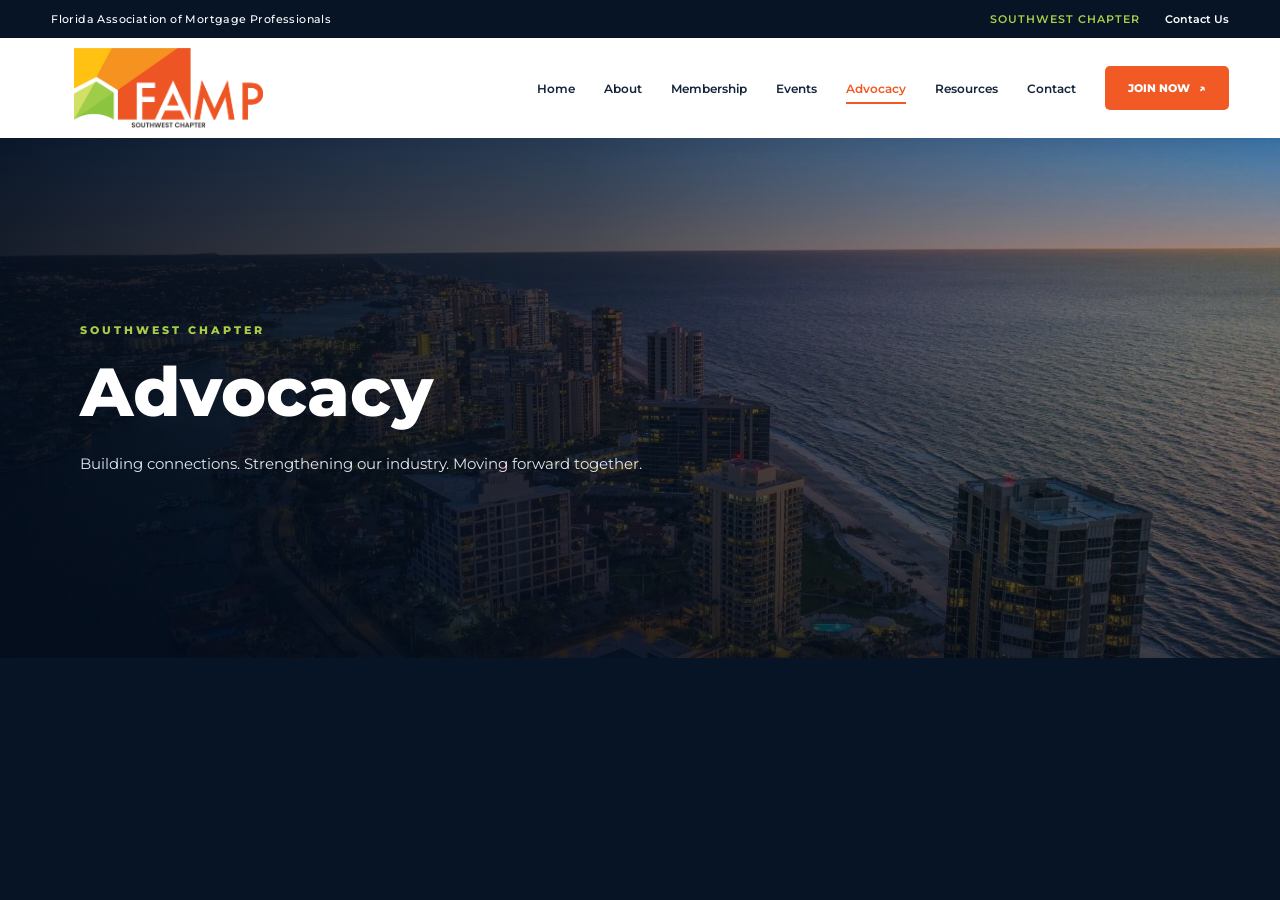
<file: advocacy/advocacy.html>
<!DOCTYPE html>
<html lang="en">

<head>
    <meta charset="UTF-8">
    <meta name="viewport" content="width=device-width, initial-scale=1.0">

    <title>Events | Southwest Chapter</title>

    <!-- Events Page CSS -->
    <link rel="stylesheet" href="../assets/css/events.css">
    <link rel="stylesheet" href="../style.css">
    <link rel="stylesheet" href="../assets/css/about.css">

    <!-- GOOGLE FONTS -->
    <link rel="preconnect" href="https://fonts.googleapis.com">
    <link rel="preconnect" href="https://fonts.gstatic.com" crossorigin>

    <link href="https://fonts.googleapis.com/css2?family=Montserrat:wght@400;500;600;700;800&display=swap" rel="stylesheet">


</head>

<body>

    
    <!-- ==========================================
         TOP INFORMATION BAR
    =========================================== -->

    <div class="top-bar">

        <div class="top-container">

            <p>
                Florida Association of Mortgage Professionals
            </p>

            <div class="top-right">

                <span>SOUTHWEST CHAPTER</span>

                <a href="contact/index.html">
                    Contact Us
                </a>

            </div>

        </div>

    </div>

      <!-- ==========================================
         MAIN WEBSITE HEADER
    =========================================== -->

    <header class="main-header">

        <div class="nav-container">


            <!-- CHAPTER LOGO -->

            <a href="index.html" class="logo">

                <img
                    src="../assets/images/logo.png"
                    alt="Southwest Chapter Logo">

            </a>



            <!-- MOBILE NAVIGATION BUTTON -->

            <button
                class="menu-toggle"
                id="menuToggle"
                type="button"
                aria-label="Toggle navigation"
                aria-expanded="false"
                aria-controls="navigation">

                <span></span>
                <span></span>
                <span></span>

            </button>



            <!-- MAIN NAVIGATION -->

            <nav class="navigation" id="navigation">

                <a href="../index.html">Home</a>

                <a href="../about/about.html">About</a>

                <a href="../membership/membership.html" >Membership</a>

                <a href="../events/events.html">Events</a>

                <a href="../advocacy/advocacy.html" class="active">Advocacy</a>

                <a href="../resources/resources.html">Resources </a>

                <a href="../contact/contact.html"> Contact</a>

                <a
                    href="https://members.ourfamp.org/applicationtojoin"
                    class="nav-button">

                    JOIN NOW <span>↗</span>

                </a>

            </nav>


        </div>

    </header>


    <!-- ABOUT HERO -->
    <main>

        <section class="about-hero">

            <div class="about-hero-overlay"></div>

            <div class="about-hero-content">

                <span class="about-eyebrow">
                    SOUTHWEST CHAPTER
                </span>

                <h1>Advocacy</h1>

                <p>
                    Building connections. Strengthening our industry.
                    Moving forward together.
                </p>

            </div>

        </section>
</file>
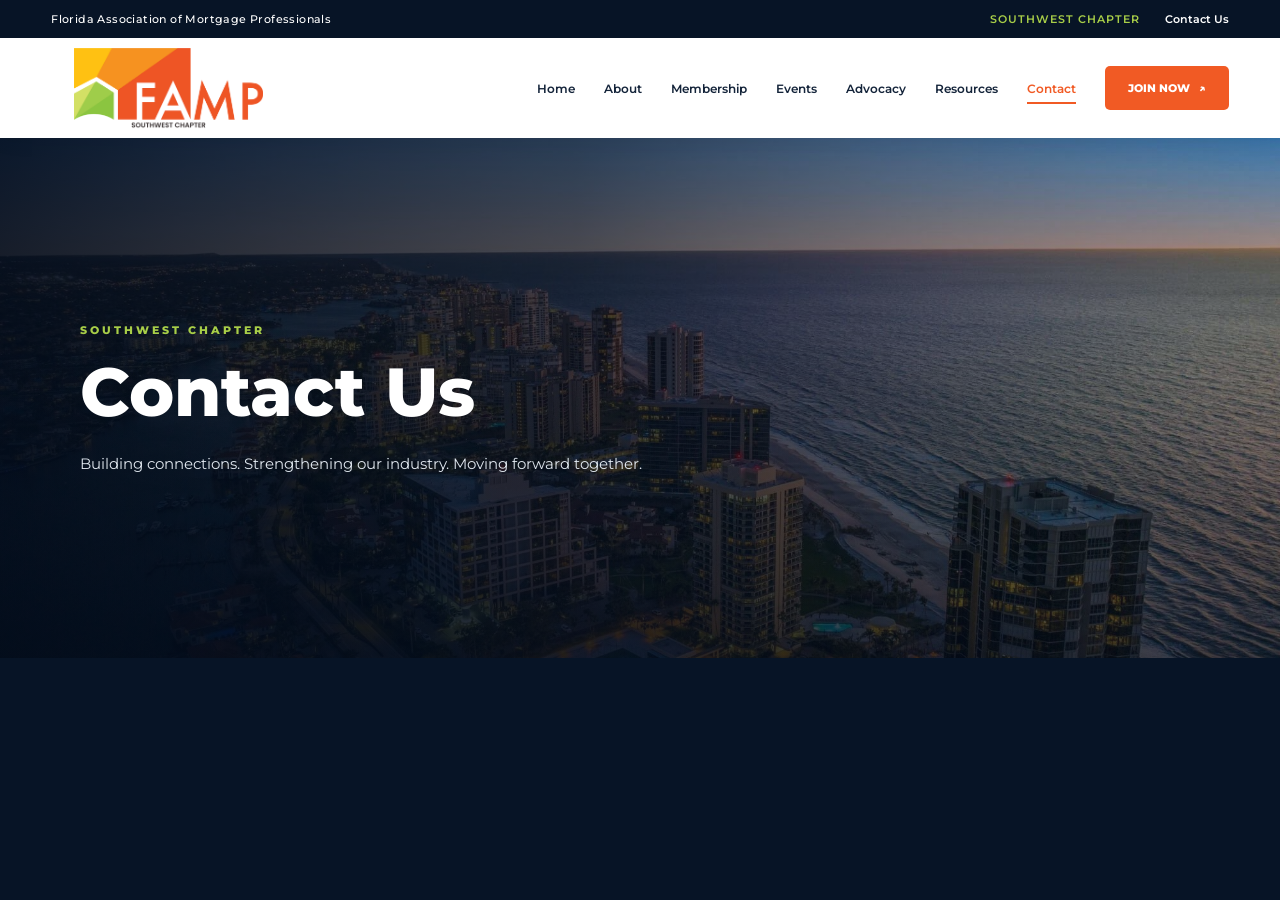
<file: contact/contact.html>
<!DOCTYPE html>
<html lang="en">

<head>
    <meta charset="UTF-8">
    <meta name="viewport" content="width=device-width, initial-scale=1.0">

    <title>Events | Southwest Chapter</title>

    <!-- Events Page CSS -->
    <link rel="stylesheet" href="../assets/css/events.css">
    <link rel="stylesheet" href="../style.css">
    <link rel="stylesheet" href="../assets/css/about.css">

    <!-- GOOGLE FONTS -->
    <link rel="preconnect" href="https://fonts.googleapis.com">
    <link rel="preconnect" href="https://fonts.gstatic.com" crossorigin>

    <link href="https://fonts.googleapis.com/css2?family=Montserrat:wght@400;500;600;700;800&display=swap" rel="stylesheet">


</head>

<body>

    
    <!-- ==========================================
         TOP INFORMATION BAR
    =========================================== -->

    <div class="top-bar">

        <div class="top-container">

            <p>
                Florida Association of Mortgage Professionals
            </p>

            <div class="top-right">

                <span>SOUTHWEST CHAPTER</span>

                <a href="contact/index.html">
                    Contact Us
                </a>

            </div>

        </div>

    </div>

      <!-- ==========================================
         MAIN WEBSITE HEADER
    =========================================== -->

    <header class="main-header">

        <div class="nav-container">


            <!-- CHAPTER LOGO -->

            <a href="index.html" class="logo">

                <img
                    src="../assets/images/logo.png"
                    alt="Southwest Chapter Logo">

            </a>



            <!-- MOBILE NAVIGATION BUTTON -->

            <button
                class="menu-toggle"
                id="menuToggle"
                type="button"
                aria-label="Toggle navigation"
                aria-expanded="false"
                aria-controls="navigation">

                <span></span>
                <span></span>
                <span></span>

            </button>



            <!-- MAIN NAVIGATION -->

            <nav class="navigation" id="navigation">

                <a href="../index.html">Home</a>

                <a href="../about/about.html">About</a>

                <a href="../membership/membership.html" >Membership</a>

                <a href="../events/events.html">Events</a>

                <a href="../advocacy/advocacy.html" >Advocacy</a>

                <a href="../resources/resources.html" >Resources </a>

                <a href="../contact/contact.html" class="active"> Contact</a>

                <a
                    href="https://members.ourfamp.org/applicationtojoin"
                    class="nav-button">

                    JOIN NOW <span>↗</span>

                </a>

            </nav>


        </div>

    </header>


    <!-- ABOUT HERO -->
    <main>

        <section class="about-hero">

            <div class="about-hero-overlay"></div>

            <div class="about-hero-content">

                <span class="about-eyebrow">
                    SOUTHWEST CHAPTER
                </span>

                <h1>Contact Us</h1>

                <p>
                    Building connections. Strengthening our industry.
                    Moving forward together.
                </p>

            </div>

        </section>
</file>
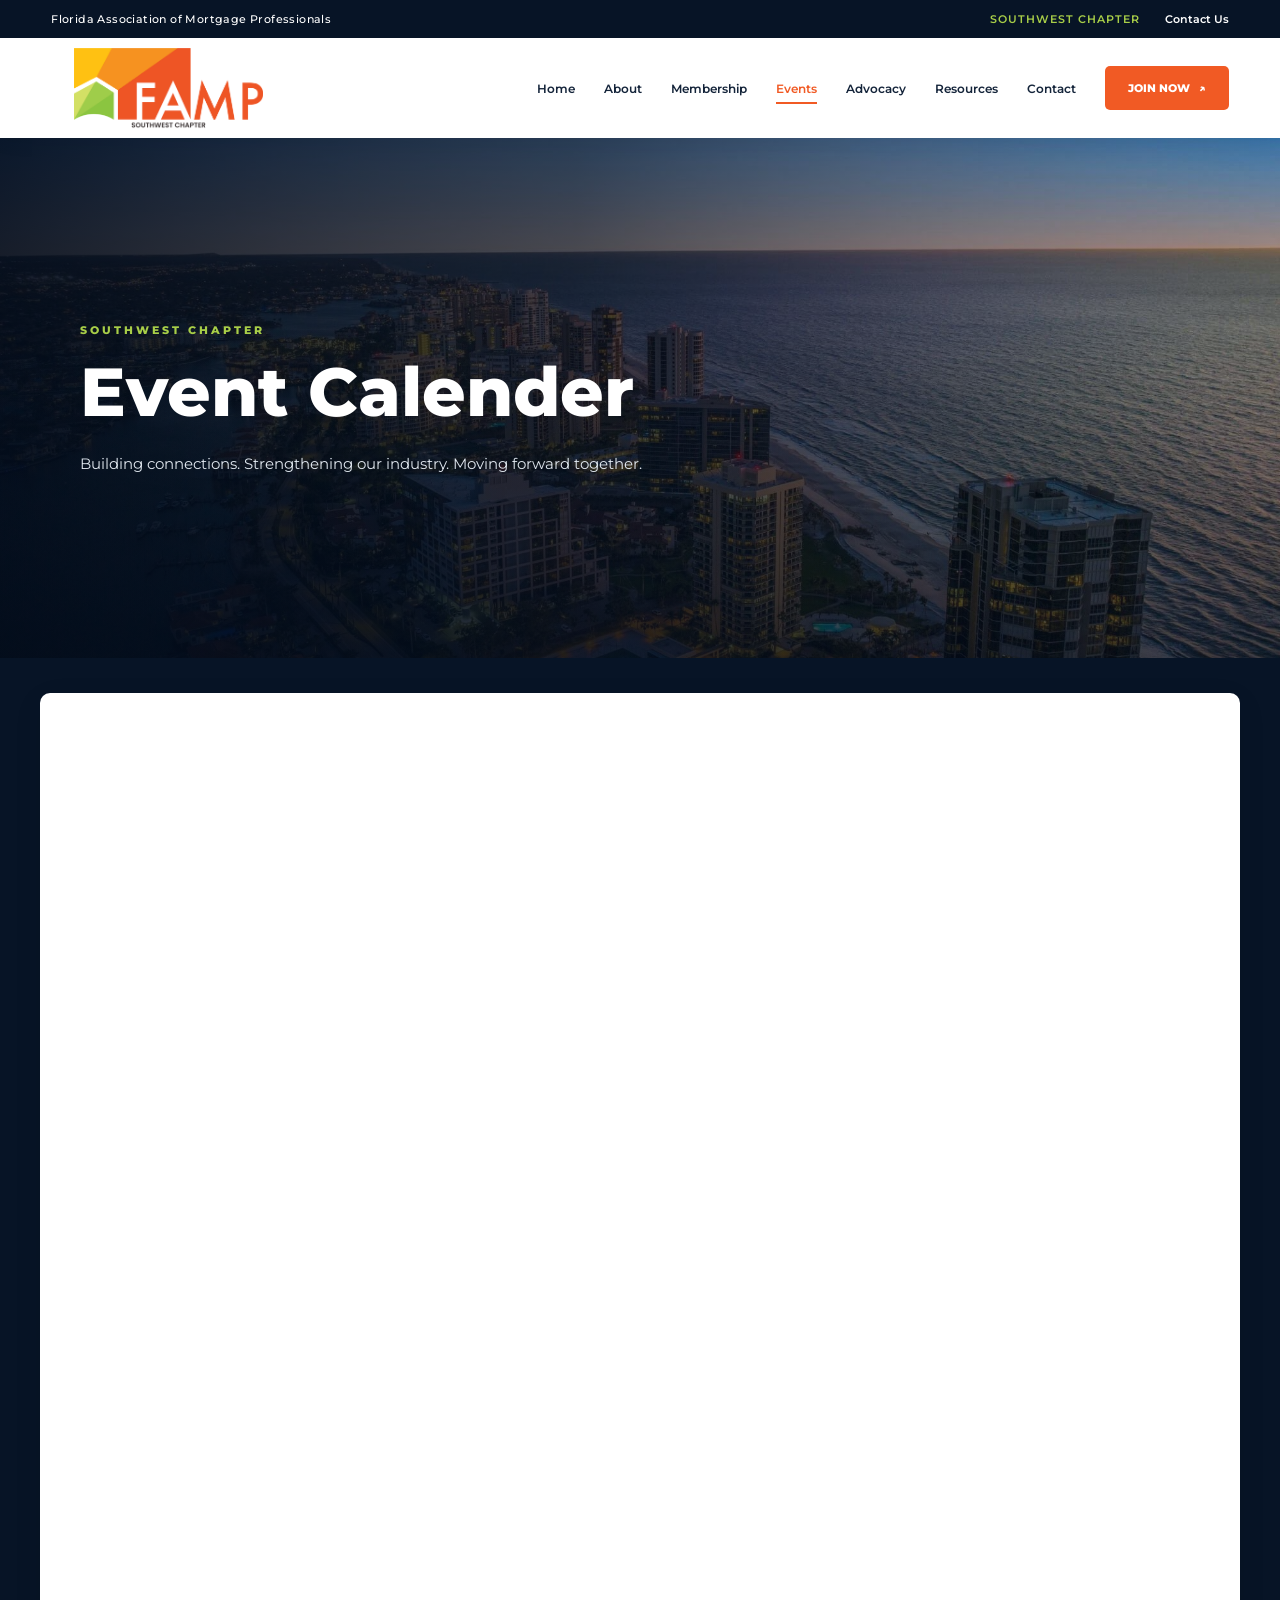
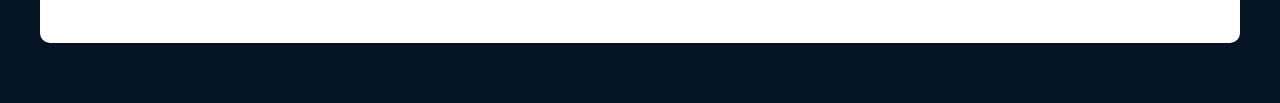
<file: events/events.html>
<!DOCTYPE html>
<html lang="en">

<head>
    <meta charset="UTF-8">
    <meta name="viewport" content="width=device-width, initial-scale=1.0">

    <title>Events | Southwest Chapter</title>

    <!-- Events Page CSS -->
    <link rel="stylesheet" href="../assets/css/events.css">
    <link rel="stylesheet" href="../style.css">
    <link rel="stylesheet" href="../assets/css/about.css">

    <!-- GOOGLE FONTS -->
    <link rel="preconnect" href="https://fonts.googleapis.com">
    <link rel="preconnect" href="https://fonts.gstatic.com" crossorigin>

    <link href="https://fonts.googleapis.com/css2?family=Montserrat:wght@400;500;600;700;800&display=swap" rel="stylesheet">


</head>

<body>

    
    <!-- ==========================================
         TOP INFORMATION BAR
    =========================================== -->

    <div class="top-bar">

        <div class="top-container">

            <p>
                Florida Association of Mortgage Professionals
            </p>

            <div class="top-right">

                <span>SOUTHWEST CHAPTER</span>

                <a href="contact/index.html">
                    Contact Us
                </a>

            </div>

        </div>

    </div>

      <!-- ==========================================
         MAIN WEBSITE HEADER
    =========================================== -->

    <header class="main-header">

        <div class="nav-container">


            <!-- CHAPTER LOGO -->

            <a href="index.html" class="logo">

                <img
                    src="../assets/images/logo.png"
                    alt="Southwest Chapter Logo">

            </a>



            <!-- MOBILE NAVIGATION BUTTON -->

            <button
                class="menu-toggle"
                id="menuToggle"
                type="button"
                aria-label="Toggle navigation"
                aria-expanded="false"
                aria-controls="navigation">

                <span></span>
                <span></span>
                <span></span>

            </button>



            <!-- MAIN NAVIGATION -->

            <nav class="navigation" id="navigation">

                <a href="../index.html">Home</a>

                <a href="../about/about.html">About</a>

                <a href="../membership/membership.html">Membership</a>

                <a href="../events/events.html" class="active">Events</a>

                <a href="../advocacy/advocacy.html">Advocacy</a>

                <a href="../resources/resources.html">Resources </a>

                <a href="../contact/contact.html"> Contact</a>

                <a
                    href="https://members.ourfamp.org/applicationtojoin"
                    class="nav-button">

                    JOIN NOW <span>↗</span>

                </a>

            </nav>


        </div>

    </header>


    <!-- ABOUT HERO -->
    <main>

        <section class="about-hero">

            <div class="about-hero-overlay"></div>

            <div class="about-hero-content">

                <span class="about-eyebrow">
                    SOUTHWEST CHAPTER
                </span>

                <h1>Event Calender</h1>

                <p>
                    Building connections. Strengthening our industry.
                    Moving forward together.
                </p>

            </div>

        </section>


        <!-- LIVE GROWTHZONE EVENT CALENDAR -->
        <section class="events-container">

            <iframe
                class="events-frame"
                src="https://members.ourfamp.org/events"
                title="Official FAMP Live Event Calendar"
                loading="lazy"
                scrolling="no"
                referrerpolicy="strict-origin-when-cross-origin">
            </iframe>

        </section>

    </main>

</body>

</html>
</file>
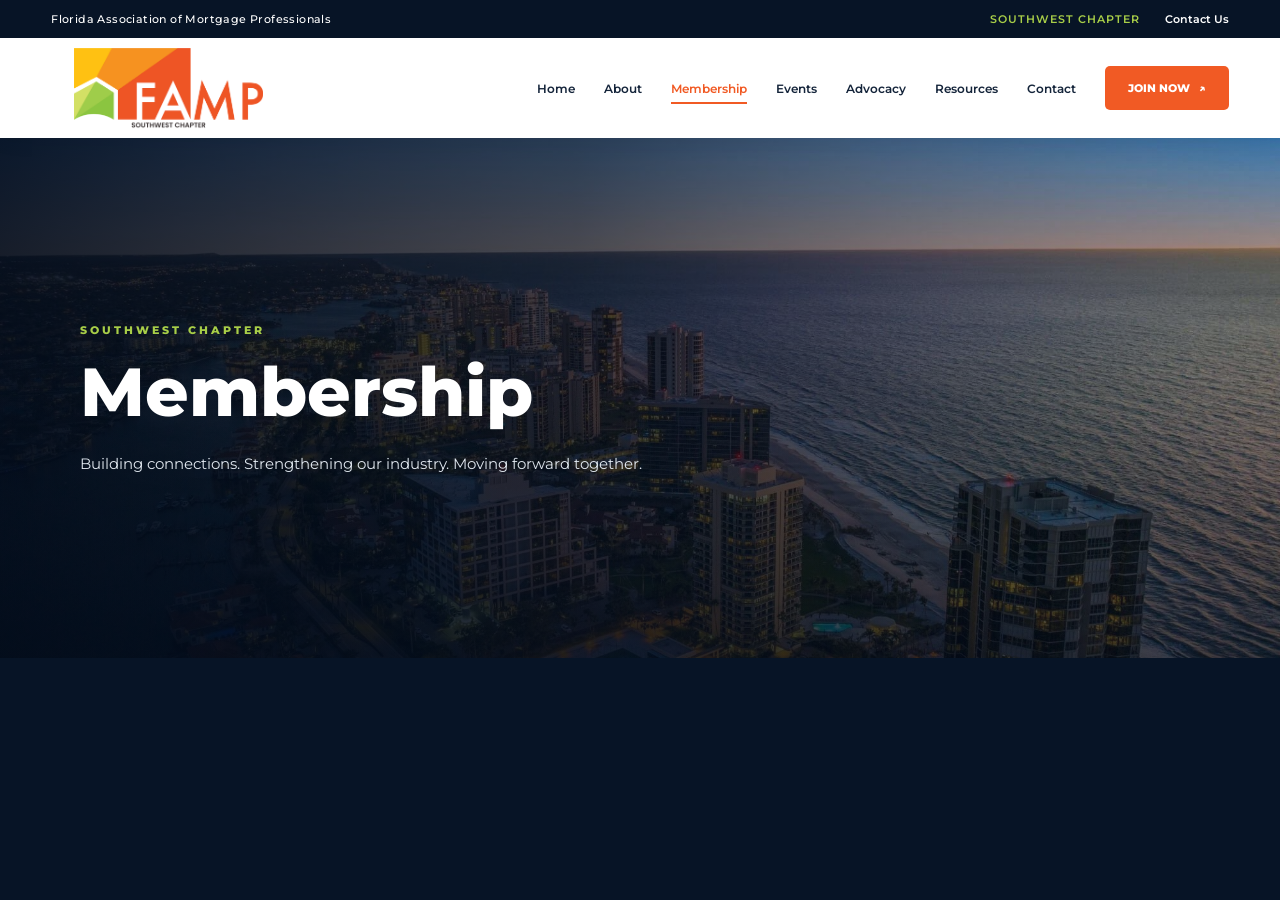
<file: membership/membership.html>
<!DOCTYPE html>
<html lang="en">

<head>
    <meta charset="UTF-8">
    <meta name="viewport" content="width=device-width, initial-scale=1.0">

    <title>Events | Southwest Chapter</title>

    <!-- Events Page CSS -->
    <link rel="stylesheet" href="../assets/css/events.css">
    <link rel="stylesheet" href="../style.css">
    <link rel="stylesheet" href="../assets/css/about.css">

    <!-- GOOGLE FONTS -->
    <link rel="preconnect" href="https://fonts.googleapis.com">
    <link rel="preconnect" href="https://fonts.gstatic.com" crossorigin>

    <link href="https://fonts.googleapis.com/css2?family=Montserrat:wght@400;500;600;700;800&display=swap" rel="stylesheet">


</head>

<body>

    
    <!-- ==========================================
         TOP INFORMATION BAR
    =========================================== -->

    <div class="top-bar">

        <div class="top-container">

            <p>
                Florida Association of Mortgage Professionals
            </p>

            <div class="top-right">

                <span>SOUTHWEST CHAPTER</span>

                <a href="contact/index.html">
                    Contact Us
                </a>

            </div>

        </div>

    </div>

      <!-- ==========================================
         MAIN WEBSITE HEADER
    =========================================== -->

    <header class="main-header">

        <div class="nav-container">


            <!-- CHAPTER LOGO -->

            <a href="index.html" class="logo">

                <img
                    src="../assets/images/logo.png"
                    alt="Southwest Chapter Logo">

            </a>



            <!-- MOBILE NAVIGATION BUTTON -->

            <button
                class="menu-toggle"
                id="menuToggle"
                type="button"
                aria-label="Toggle navigation"
                aria-expanded="false"
                aria-controls="navigation">

                <span></span>
                <span></span>
                <span></span>

            </button>



            <!-- MAIN NAVIGATION -->

            <nav class="navigation" id="navigation">

                <a href="../index.html">Home</a>

                <a href="../about/about.html">About</a>

                <a href="../membership/membership.html" class="active">Membership</a>

                <a href="../events/events.html">Events</a>

                <a href="../advocacy/advocacy.html">Advocacy</a>

                <a href="../resources/resources.html">Resources </a>

                <a href="../contact/contact.html"> Contact</a>

                <a
                    href="https://members.ourfamp.org/applicationtojoin"
                    class="nav-button">

                    JOIN NOW <span>↗</span>

                </a>

            </nav>


        </div>

    </header>


    <!-- ABOUT HERO -->
    <main>

        <section class="about-hero">

            <div class="about-hero-overlay"></div>

            <div class="about-hero-content">

                <span class="about-eyebrow">
                    SOUTHWEST CHAPTER
                </span>

                <h1>Membership</h1>

                <p>
                    Building connections. Strengthening our industry.
                    Moving forward together.
                </p>

            </div>

        </section>
</file>
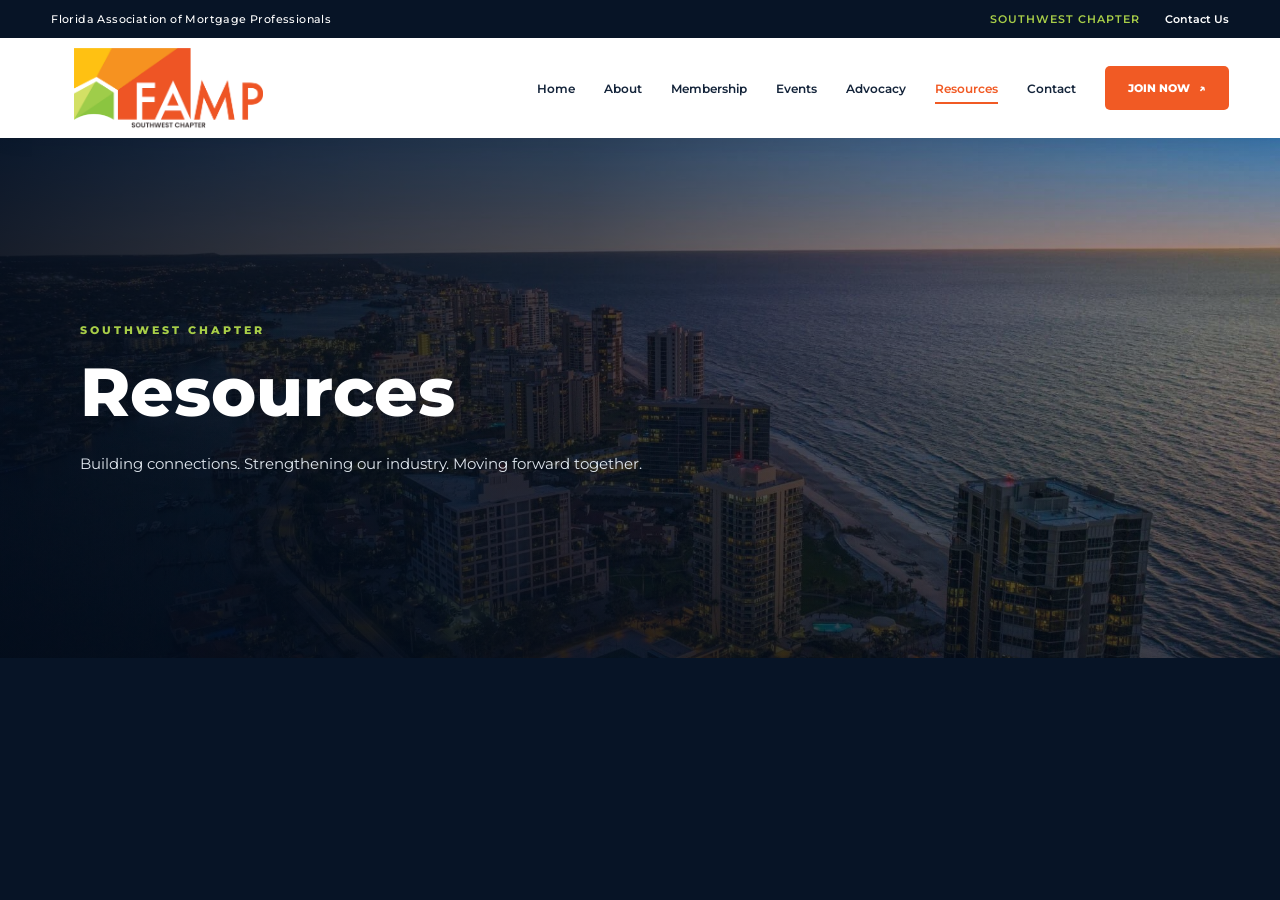
<file: resources/resources.html>
<!DOCTYPE html>
<html lang="en">

<head>
    <meta charset="UTF-8">
    <meta name="viewport" content="width=device-width, initial-scale=1.0">

    <title>Events | Southwest Chapter</title>

    <!-- Events Page CSS -->
    <link rel="stylesheet" href="../assets/css/events.css">
    <link rel="stylesheet" href="../style.css">
    <link rel="stylesheet" href="../assets/css/about.css">

    <!-- GOOGLE FONTS -->
    <link rel="preconnect" href="https://fonts.googleapis.com">
    <link rel="preconnect" href="https://fonts.gstatic.com" crossorigin>

    <link href="https://fonts.googleapis.com/css2?family=Montserrat:wght@400;500;600;700;800&display=swap" rel="stylesheet">


</head>

<body>

    
    <!-- ==========================================
         TOP INFORMATION BAR
    =========================================== -->

    <div class="top-bar">

        <div class="top-container">

            <p>
                Florida Association of Mortgage Professionals
            </p>

            <div class="top-right">

                <span>SOUTHWEST CHAPTER</span>

                <a href="contact/index.html">
                    Contact Us
                </a>

            </div>

        </div>

    </div>

      <!-- ==========================================
         MAIN WEBSITE HEADER
    =========================================== -->

    <header class="main-header">

        <div class="nav-container">


            <!-- CHAPTER LOGO -->

            <a href="index.html" class="logo">

                <img
                    src="../assets/images/logo.png"
                    alt="Southwest Chapter Logo">

            </a>



            <!-- MOBILE NAVIGATION BUTTON -->

            <button
                class="menu-toggle"
                id="menuToggle"
                type="button"
                aria-label="Toggle navigation"
                aria-expanded="false"
                aria-controls="navigation">

                <span></span>
                <span></span>
                <span></span>

            </button>



            <!-- MAIN NAVIGATION -->

            <nav class="navigation" id="navigation">

                <a href="../index.html">Home</a>

                <a href="../about/about.html">About</a>

                <a href="../membership/membership.html" >Membership</a>

                <a href="../events/events.html">Events</a>

                <a href="../advocacy/advocacy.html" >Advocacy</a>

                <a href="../resources/resources.html" class="active">Resources </a>

                <a href="../contact/contact.html"> Contact</a>

                <a
                    href="https://members.ourfamp.org/applicationtojoin"
                    class="nav-button">

                    JOIN NOW <span>↗</span>

                </a>

            </nav>


        </div>

    </header>


    <!-- ABOUT HERO -->
    <main>

        <section class="about-hero">

            <div class="about-hero-overlay"></div>

            <div class="about-hero-content">

                <span class="about-eyebrow">
                    SOUTHWEST CHAPTER
                </span>

                <h1>Resources</h1>

                <p>
                    Building connections. Strengthening our industry.
                    Moving forward together.
                </p>

            </div>

        </section>
</file>
<file: assets/css/events.css>
/* ==========================================
   SOUTHWEST CHAPTER EVENTS
   PAGE-SPECIFIC STYLES ONLY
========================================== */

.events-page {
    width: 100%;
    min-height: 100vh;
    background: #f7f9fc;
    overflow: hidden;
}

.events-heading {
    padding: 45px 20px 30px;
    text-align: center;
    background: #071426;
    color: #fff;
}

.events-heading .section-label {
    display: block;
    color: #a8ce48;
    font-size: 10px;
    font-weight: 700;
    letter-spacing: 2px;
    margin-bottom: 12px;
}

.events-heading h1 {
    font-size: 36px;
    margin-bottom: 10px;
}

.events-heading p {
    color: #c4cfda;
    font-size: 13px;
}

.events-container {
    width: min(1200px, 96%);
    height: 950px;
    margin: 35px auto 60px;
    overflow: hidden;
    position: relative;
    background: #fff;
    border-radius: 10px;
    box-shadow: 0 8px 30px rgba(0,0,0,.07);
}

.events-frame {
    display: block;
    width: 100%;
    height: 1300px;
    border: 0;
    margin-top: -430px;
}

.events-fallback {
    display: none;
}

/* TABLET */

@media (max-width: 768px) {
    .events-container {
        width: 96%;
        height: 440px;
    }

    .events-frame {
        height: 1200px;
        margin-top: -450px;
    }
}

/* MOBILE */

@media (max-width: 480px) {
    .events-heading {
        padding: 35px 15px 25px;
    }

    .events-heading h1 {
        font-size: 28px;
    }

    .events-container {
        width: 100%;
        height: 720px;
        margin: 20px auto 40px;
        border-radius: 0;
    }

    .events-frame {
        height: 1250px;
        margin-top: -330px;
    }
}


/* ==========================================
   EVENTS PAGE TYPOGRAPHY
   MATCH HOMEPAGE DESIGN
========================================== */

.events-page {
    font-family: 'Montserrat', sans-serif;
}

.events-heading {
    font-family: 'Montserrat', sans-serif;
}

.events-heading .section-label {
    font-family: 'Montserrat', sans-serif;
    font-size: 10px;
    font-weight: 700;
    letter-spacing: 2px;
}

.events-heading h1 {
    font-family: 'Montserrat', sans-serif;
    font-size: 36px;
    font-weight: 800;
    letter-spacing: -1px;
    line-height: 1.2;
}

.events-heading p {
    font-family: 'Montserrat', sans-serif;
    font-size: 13px;
    font-weight: 400;
    line-height: 1.8;
}

/* Keep calendar container clean */

.events-container {
    background: #ffffff;
    border-radius: 10px;
    box-shadow: 0 8px 30px rgba(0, 0, 0, .07);
}
</file>
<file: style.css>
/* ==========================================
   SOUTHWEST CHAPTER
   GLOBAL STYLES
========================================== */

* {
    margin: 0;
    padding: 0;
    box-sizing: border-box;
}

:root {
    --navy: #071426;
    --navy-light: #10243c;
    --orange: #f15a24;
    --green: #a8ce48;
    --white: #ffffff;
    --muted: #c4cfda;
}

html {
    scroll-behavior: smooth;
}

body {
    font-family: 'Montserrat', sans-serif;
    color: #14243a;
    overflow-x: hidden;
    background: var(--navy);
}

a {
    text-decoration: none;
}


/* ==========================================
   TOP INFORMATION BAR
========================================== */

.top-bar {
    height: 38px;
    width: 100%;
    background: var(--navy);
    color: var(--white);
    position: relative;
    z-index: 110;
}

.top-container {
    width: min(1240px, 92%);
    height: 100%;
    margin: auto;

    display: flex;
    align-items: center;
    justify-content: space-between;
}

.top-container p {
    font-size: 11px;
    font-weight: 500;
    letter-spacing: .4px;
}

.top-right {
    display: flex;
    align-items: center;
    gap: 25px;

    font-size: 11px;
    font-weight: 600;
}

.top-right span {
    color: var(--green);
    letter-spacing: 1px;
}

.top-right a {
    color: var(--white);
    transition: color .3s ease;
}

.top-right a:hover {
    color: var(--orange);
}


/* ==========================================
   MAIN HEADER
========================================== */

.main-header {
    width: 100%;
    height: 100px;
    background: var(--white);

    position: relative;
    z-index: 100;

    box-shadow: 0 3px 20px rgba(0, 0, 0, .06);
}

.nav-container {
    width: min(1240px, 92%);
    height: 100%;
    margin: auto;

    display: flex;
    align-items: center;
    justify-content: space-between;
}


/* LOGO */

.logo {
    display: flex;
    align-items: center;
    flex-shrink: 0;
}

.logo img {
    width: 235px;
    max-height: 82px;
    object-fit: contain;
    display: block;
}


/* NAVIGATION */

.navigation {
    display: flex;
    align-items: center;
    gap: 29px;
}

.navigation a {
    position: relative;

    color: #14243a;
    font-size: 12px;
    font-weight: 600;

    transition: color .3s ease;
}

.navigation a:not(.nav-button)::after {
    content: "";

    position: absolute;
    left: 0;
    bottom: -8px;

    width: 0;
    height: 2px;

    background: var(--orange);

    transition: width .3s ease;
}

.navigation a:not(.nav-button):hover::after,
.navigation a.active::after {
    width: 100%;
}

.navigation a:hover,
.navigation a.active {
    color: var(--orange);
}


/* JOIN BUTTON */

.navigation .nav-button {
    display: inline-flex;
    align-items: center;
    gap: 9px;

    background: var(--orange);
    color: var(--white);

    padding: 15px 23px;
    border-radius: 5px;

    font-size: 11px;
    font-weight: 800;

    transition: .3s ease;
}

.navigation .nav-button:hover {
    background: #d94718;
    transform: translateY(-2px);
}


/* MOBILE MENU BUTTON */

.menu-toggle {
    display: none;

    padding: 8px;

    border: none;
    background: transparent;

    cursor: pointer;
}

.menu-toggle span {
    display: block;

    width: 27px;
    height: 3px;

    margin: 5px 0;

    background: var(--navy);
    border-radius: 5px;
}


/* ==========================================
   HERO SECTION
========================================== */

.earth-hero {
    width: 100%;
    height: 680px;
    min-height: 680px;

    position: relative;
    overflow: hidden;
    isolation: isolate;

    background:
        radial-gradient(
            ellipse at 75% 45%,
            #173d64 0%,
            transparent 42%
        ),
        linear-gradient(
            120deg,
            #071426,
            #10243c 65%,
            #071426
        );
}


/* THREE.JS CANVAS CONTAINER */

#earth-experience {
    position: absolute;
    inset: 0;
    z-index: 0;
    overflow: hidden;
}

#earth-canvas {
    display: block;

    width: 100%;
    height: 100%;

    cursor: pointer;
    outline: none;
}


/* CINEMATIC OVERLAY */

.earth-overlay {
    position: absolute;
    inset: 0;

    z-index: 1;
    pointer-events: none;

    background:
        linear-gradient(
            90deg,
            rgba(5, 17, 32, .97) 0%,
            rgba(5, 17, 32, .90) 33%,
            rgba(5, 17, 32, .38) 68%,
            rgba(5, 17, 32, .15) 100%
        ),
        linear-gradient(
            0deg,
            rgba(5, 17, 32, .65),
            transparent 35%,
            transparent 75%,
            rgba(5, 17, 32, .25)
        );

    transition: background 1.5s ease;
}


/* REGION FOCUSED OVERLAY */

.earth-hero.region-focused .earth-overlay {
    background:
        linear-gradient(
            90deg,
            rgba(5, 17, 32, .97) 0%,
            rgba(5, 17, 32, .88) 30%,
            rgba(5, 17, 32, .24) 70%,
            rgba(5, 17, 32, .12) 100%
        );
}


/* ==========================================
   HERO CONTENT
========================================== */

.earth-hero .hero-content {
    position: relative;
    z-index: 3;

    width: min(1240px, 92%);
    height: 100%;

    margin: auto;

    display: grid;
    grid-template-columns: 1fr 1fr;

    align-items: center;
    gap: 20px;

    padding: 50px 0;
}


/* HERO TEXT */

.earth-hero .hero-text {
    max-width: 620px;
    position: relative;
    z-index: 4;
}


/* HERO LABEL */

.earth-hero .hero-label {
    display: flex;
    align-items: center;
    gap: 12px;

    color: var(--green);

    font-size: 10px;
    font-weight: 700;
    letter-spacing: 1.5px;

    margin-bottom: 25px;
}

.earth-hero .hero-label span {
    display: block;

    width: 35px;
    height: 3px;

    background: var(--orange);
}


/* HERO HEADING */

.earth-hero .hero-content h1 {
    color: var(--white);

    font-size: clamp(40px, 4.6vw, 65px);
    line-height: 1.15;

    font-weight: 800;
    letter-spacing: -2px;

    margin-bottom: 25px;
}

.earth-hero .hero-content h1 span {
    color: var(--orange);
}


/* DESCRIPTION */

.earth-hero .hero-description {
    max-width: 520px;

    color: var(--muted);

    font-size: 14px;
    line-height: 1.9;
    font-weight: 400;

    margin-bottom: 35px;
}


/* ==========================================
   HERO BUTTONS
========================================== */

.earth-hero .hero-actions {
    display: flex;
    align-items: center;
    flex-wrap: wrap;
    gap: 16px;
}


/* PRIMARY BUTTON */

.earth-hero .primary-button {
    display: inline-flex;
    align-items: center;
    gap: 12px;

    background: var(--green);
    color: var(--navy);

    padding: 17px 24px;

    border-radius: 4px;

    font-size: 10px;
    font-weight: 800;
    letter-spacing: .6px;

    transition: .3s ease;
}

.earth-hero .primary-button:hover {
    background: var(--white);
    transform: translateY(-3px);
}


/* SECONDARY BUTTON */

.earth-hero .secondary-button {
    display: inline-flex;
    align-items: center;
    justify-content: center;

    border: 1px solid rgba(255, 255, 255, .4);

    color: var(--white);

    padding: 16px 21px;

    border-radius: 4px;

    font-size: 9px;
    font-weight: 700;
    letter-spacing: .5px;

    transition: .3s ease;
}

.earth-hero .secondary-button:hover {
    border-color: var(--orange);
    color: var(--orange);
}


/* HERO BOTTOM */

.earth-hero .hero-bottom {
    display: flex;
    align-items: center;
    gap: 15px;

    margin-top: 65px;
}

.earth-hero .hero-line {
    width: 45px;
    height: 2px;

    background: var(--green);
}

.earth-hero .hero-bottom p {
    color: #8e9eaf;

    font-size: 9px;
    font-weight: 700;
    letter-spacing: 1.5px;
}


/* ==========================================
   EARTH INTERACTION AREA
========================================== */

.earth-interaction {
    position: relative;

    height: 520px;

    display: flex;
    align-items: center;
    justify-content: center;
}


/* EARTH HINT */

.earth-hint {
    position: absolute;

    top: 35px;
    right: 10px;

    z-index: 5;

    color: #c4d6eb;

    font-size: 9px;
    font-weight: 700;
    letter-spacing: 1.7px;

    opacity: 0;

    transition: opacity 1s ease;
}

.earth-hint.hint-visible {
    opacity: .9;
}

.hint-dot {
    display: inline-block;

    width: 7px;
    height: 7px;

    margin-right: 9px;

    border-radius: 50%;

    background: var(--green);

    box-shadow: 0 0 12px var(--green);

    animation: earthHintPulse 1.5s infinite;
}

@keyframes earthHintPulse {
    50% {
        opacity: .35;
    }
}


/* ==========================================
   SOUTHWEST LOCATION LABEL
========================================== */

.earth-region-label {
    position: absolute;

    bottom: 65px;
    right: 0;

    z-index: 6;

    display: flex;
    align-items: center;
    gap: 12px;

    padding: 15px 21px;

    border: 1px solid rgba(168, 206, 72, .45);

    background: rgba(10, 29, 49, .88);

    backdrop-filter: blur(15px);
    -webkit-backdrop-filter: blur(15px);

    border-radius: 8px;

    opacity: 0;
    transform: translateY(20px);

    transition: .8s ease;

    pointer-events: none;
}

.earth-region-label.visible {
    opacity: 1;
    transform: translateY(0);
}


/* LOCATION PIN */

.region-pin {
    width: 10px;
    height: 10px;

    flex-shrink: 0;

    border-radius: 50%;

    background: var(--orange);

    box-shadow: 0 0 15px var(--orange);
}


/* LOCATION TEXT */

.earth-region-label strong {
    display: block;

    color: var(--white);

    font-size: 11px;
    letter-spacing: 1px;
}

.earth-region-label small {
    display: block;

    color: var(--green);

    font-size: 9px;
    letter-spacing: 1.5px;

    margin-top: 5px;
}


/* ==========================================
   SOUTHWEST FLORIDA MAP CARD
========================================== */

.southwest-map-card {
    position: absolute;

    top: 50%;
    right: 0;

    width: 340px;

    padding: 18px;

    background: rgba(12, 34, 55, .90);

    border: 1px solid rgba(168, 206, 72, .35);

    border-radius: 12px;

    backdrop-filter: blur(18px);
    -webkit-backdrop-filter: blur(18px);

    box-shadow: 0 20px 60px rgba(0, 0, 0, .35);

    opacity: 0;

    transform: translate(25px, -40%);

    transition:
        opacity 1s ease,
        transform 1s ease;

    z-index: 5;

    pointer-events: none;
}

.southwest-map-card.visible {
    opacity: 1;
    transform: translate(0, -40%);
}


/* MAP CARD HEADING */

.map-card-heading span {
    display: block;

    color: var(--green);

    font-size: 9px;
    letter-spacing: 2px;

    margin-bottom: 7px;
}

.map-card-heading strong {
    display: block;

    color: var(--white);

    font-size: 15px;
    letter-spacing: 1px;
}


/* REGIONAL MAP */

.regional-map {
    display: block;

    width: 100%;

    margin: 12px 0;

    overflow: visible;
}


/* MAP DESCRIPTION */

.southwest-map-card > p {
    color: #b7c6d5;

    font-size: 8px;
    letter-spacing: 1px;
    line-height: 1.8;
}


/* ==========================================
   EARTH CONTROL BUTTON
========================================== */

.earth-control {
    position: absolute;

    bottom: 8px;
    right: 0;

    z-index: 7;

    display: flex;
    align-items: center;
    gap: 12px;

    padding: 12px 17px;

    color: var(--white);

    background: rgba(255, 255, 255, .08);

    border: 1px solid rgba(255, 255, 255, .25);

    border-radius: 4px;

    font-family: inherit;

    font-size: 9px;
    font-weight: 700;
    letter-spacing: 1px;

    cursor: pointer;

    transition: .3s ease;
}

.earth-control:hover {
    background: var(--orange);
    border-color: var(--orange);
}


/* ==========================================
   BOTTOM HERO ACCENT
========================================== */

.earth-bottom-line {
    position: absolute;

    bottom: 0;
    left: 0;

    z-index: 8;

    width: 100%;
    height: 5px;

    background: linear-gradient(
        90deg,
        var(--green) 0%,
        var(--green) 35%,
        var(--orange) 35%,
        var(--orange) 70%,
        #ffb52e 70%
    );
}


/* ==========================================
   TABLET RESPONSIVE
========================================== */

@media (max-width: 1100px) {

    .navigation {
        gap: 17px;
    }

    .navigation a {
        font-size: 11px;
    }

    .logo img {
        width: 190px;
    }

    .earth-hero .hero-content {
        grid-template-columns: 1fr 1fr;
    }

    .earth-hero .hero-content h1 {
        font-size: 46px;
    }

    .southwest-map-card {
        width: 280px;
    }

}


/* ==========================================
   MOBILE HEADER
========================================== */

@media (max-width: 768px) {

    .top-bar {
        height: auto;
        min-height: 38px;
    }

    .top-container {
        width: 90%;
        padding: 10px 0;
    }

    .top-container p {
        font-size: 9px;
    }

    .top-right {
        gap: 10px;
        font-size: 9px;
    }

    .main-header {
        height: 85px;
    }

    .nav-container {
        width: 90%;
    }

    .logo img {
        width: 190px;
        max-height: 72px;
    }

    .menu-toggle {
        display: block;
    }


    /* MOBILE NAVIGATION */

    .navigation {
        display: none;

        position: absolute;

        top: 85px;
        left: 0;

        width: 100%;

        padding: 15px 5% 25px;

        background: var(--white);

        flex-direction: column;
        align-items: stretch;

        gap: 0;

        box-shadow: 0 10px 20px rgba(0, 0, 0, .1);
    }

    .navigation.show {
        display: flex;
    }

    .navigation a {
        padding: 14px 5px;
        font-size: 13px;
    }

    .navigation .nav-button {
        justify-content: center;
        margin-top: 12px;
    }

    .navigation a:not(.nav-button)::after {
        display: none;
    }


    /* MOBILE HERO */

    .earth-hero {
        height: auto;
        min-height: 950px;
    }

    .earth-hero .hero-content {
        width: 90%;

        grid-template-columns: 1fr;

        align-content: center;

        padding: 65px 0 40px;

        gap: 0;
    }

    .earth-hero .hero-text {
        padding-top: 20px;
    }

    .earth-hero .hero-content h1 {
        font-size: clamp(36px, 8vw, 48px);
        letter-spacing: -1px;
    }

    .earth-hero .hero-label {
        font-size: 9px;
        letter-spacing: 1px;
    }

    .earth-hero .hero-description {
        font-size: 13px;
    }

    .earth-hero .hero-actions {
        gap: 12px;
    }

    .earth-hero .hero-bottom {
        margin-top: 45px;
    }


    /* MOBILE EARTH */

    .earth-interaction {
        height: 430px;
        margin-top: 15px;
    }

    .earth-hint {
        top: 5px;
        right: 5px;
    }

    .earth-region-label {
        bottom: 45px;
        right: 0;
    }


    /* MOBILE MAP CARD */

    .southwest-map-card {
        width: min(290px, 85%);

        top: 48%;
        right: 50%;

        transform: translate(50%, -35%);
    }

    .southwest-map-card.visible {
        transform: translate(50%, -35%);
    }


    /* MOBILE CONTROL */

    .earth-control {
        right: 50%;
        bottom: 0;

        transform: translateX(50%);
    }

}


/* ==========================================
   SMALL MOBILE SCREENS
========================================== */

@media (max-width: 420px) {

    .top-right span {
        display: none;
    }

    .logo img {
        width: 165px;
    }

    .earth-hero .hero-content h1 {
        font-size: 36px;
    }

    .earth-hero .hero-actions {
        align-items: stretch;
        flex-direction: column;
    }

    .earth-hero .hero-actions a {
        justify-content: center;
        text-align: center;
    }

    .earth-interaction {
        height: 390px;
    }

}


/* ==========================================
   REDUCED MOTION ACCESSIBILITY
========================================== */

@media (prefers-reduced-motion: reduce) {

    *,
    *::before,
    *::after {
        scroll-behavior: auto !important;
        animation-duration: .01ms !important;
        animation-iteration-count: 1 !important;
        transition-duration: .01ms !important;
    }

    .earth-hint,
    .earth-region-label,
    .southwest-map-card {
        transition: none !important;
    }

}
</file>
<file: assets/css/about.css>
/* ==========================================
   SOUTHWEST CHAPTER - ABOUT PAGE
   FAMP INSPIRED COLOR PALETTE
========================================== */

:root {
    --famp-yellow: #F5C400;
    --famp-green: #75A82A;
    --famp-light-green: #A8CE48;
    --famp-orange: #F15A24;
    --navy: #071426;
    --navy-light: #10243C;
    --white: #FFFFFF;
    --light-bg: #F5F7FA;
    --text: #647386;
}


/* ==========================================
   HEADER
========================================== */

.about-header {
    width: 100%;
    min-height: 100px;
    background: var(--white);
    position: relative;
    z-index: 100;
    box-shadow: 0 3px 20px rgba(0,0,0,.06);
}

.about-nav-container {
    width: min(1240px, 92%);
    min-height: 100px;
    margin: auto;
    display: flex;
    align-items: center;
    justify-content: space-between;
}

.about-logo img {
    display: block;
    width: 220px;
    max-height: 80px;
    object-fit: contain;
}

.about-header .navigation {
    display: flex;
    align-items: center;
    gap: 25px;
}

.about-header .navigation a {
    color: var(--navy-light);
    font-size: 12px;
    font-weight: 600;
    text-decoration: none;
    transition: .3s ease;
}

.about-header .navigation a:hover,
.about-header .navigation a.active {
    color: var(--famp-orange);
}

.about-header .navigation .nav-button {
    background: var(--famp-orange);
    color: var(--white);
    padding: 14px 22px;
    border-radius: 5px;
}

.about-header .navigation .nav-button:hover {
    background: #d94718;
    color: var(--white);
}

.about-header .menu-toggle {
    display: none;
    border: none;
    background: transparent;
    cursor: pointer;
}

.about-header .menu-toggle span {
    display: block;
    width: 27px;
    height: 3px;
    margin: 5px;
    background: var(--navy);
    border-radius: 5px;
}


/* ==========================================
   ABOUT HERO - IMAGE BACKGROUND
========================================== */

.about-hero {
    width: 100%;
    min-height: 520px;
    position: relative;
    display: flex;
    align-items: center;
    overflow: hidden;
    isolation: isolate;

    background:
        linear-gradient(
            90deg,
            rgba(3, 12, 27, .92) 0%,
            rgba(3, 12, 27, .72) 45%,
            rgba(3, 12, 27, .25) 100%
        ),
        url("../images/background.jpg") center 45% / cover no-repeat;

    color: var(--white);
}

.about-hero-overlay {
    position: absolute;
    inset: 0;
    z-index: -1;
    background: linear-gradient(
        0deg,
        rgba(3, 12, 27, .55),
        transparent 65%
    );
    pointer-events: none;
}

.about-hero-content {
    width: min(1120px, 90%);
    margin: auto;
    position: relative;
    z-index: 2;
}

.about-eyebrow {
    display: inline-block;
    color: var(--famp-light-green);
    font-size: 11px;
    font-weight: 800;
    letter-spacing: 3px;
    margin-bottom: 18px;
}

.about-hero h1 {
    color: var(--white);
    font-size: clamp(42px, 6vw, 68px);
    font-weight: 800;
    line-height: 1.1;
    margin-bottom: 20px;
}

.about-hero-content p {
    max-width: 570px;
    color: #E0E7EF;
    font-size: 15px;
    line-height: 1.8;
}

.about-hero-bottom {
    position: absolute;
    bottom: 25px;
    left: 5%;
    z-index: 2;
}

.about-hero-bottom span {
    color: rgba(255,255,255,.75);
    font-size: 9px;
    letter-spacing: 2px;
}


/* ==========================================
   INTRODUCTION
========================================== */

.about-introduction {
    width: min(1120px, 90%);
    margin: 85px auto;
    display: grid;
    grid-template-columns: 1fr 1.15fr;
    align-items: center;
    gap: 65px;
}

.about-intro-image img {
    display: block;
    width: 100%;
    min-height: 280px;
    object-fit: cover;
    border-radius: 8px;
}

.about-intro-content h2 {
    color: #e1a51a;
    font-size: 32px;
    margin-bottom: 22px;
}

.about-intro-content p {
    color: #ffffff;
    font-size: 14px;
    line-height: 1.9;
    margin-bottom: 15px;
}

.about-label {
    display: inline-block;
    color: var(--famp-green);
    font-size: 10px;
    font-weight: 800;
    letter-spacing: 2px;
    margin-bottom: 14px;
}


/* ==========================================
   MISSION AND VISION
========================================== */

.mission-vision {
    width: min(1120px, 90%);
    margin: 0 auto 90px;
    display: grid;
    grid-template-columns: 1fr 1fr;
    gap: 30px;
}

.mission-box,
.vision-box {
    padding: 40px;
    border-radius: 9px;
    background: var(--light-bg);
    border: 1px solid #E8EDF2;
}

.vision-box {
    background: var(--navy-light);
    color: var(--white);
    border-color: var(--navy-light);
}

.mission-icon {
    width: 48px;
    height: 48px;
    display: flex;
    align-items: center;
    justify-content: center;
    border-radius: 50%;
    background: var(--famp-yellow);
    color: var(--navy);
    font-weight: 800;
    margin-bottom: 25px;
}

.mission-box h2,
.vision-box h2 {
    font-size: 25px;
    margin-bottom: 18px;
}

.mission-box p,
.vision-box p {
    font-size: 14px;
    line-height: 1.9;
}

.mission-box p {
    color: var(--text);
}

.vision-box p {
    color: #D0D9E4;
}

.vision-box .about-label {
    color: var(--famp-light-green);
}


/* ==========================================
   CHAPTER VALUES
========================================== */

.chapter-values {
    padding: 85px 0;
    background: var(--light-bg);
}

.section-heading {
    width: min(750px, 90%);
    margin: 0 auto 45px;
    text-align: center;
}

.section-heading h2 {
    color: var(--navy-light);
    font-size: 32px;
    margin-bottom: 15px;
}

.section-heading p {
    color: #718096;
    font-size: 14px;
    line-height: 1.8;
}

.values-grid {
    width: min(1120px, 90%);
    margin: auto;
    display: grid;
    grid-template-columns: repeat(3, 1fr);
    gap: 25px;
}

.value-card {
    min-height: 300px;
    padding: 32px 27px;
    display: flex;
    flex-direction: column;
    align-items: flex-start;
    background: var(--white);
    border: 1px solid #E6EBF0;
    border-radius: 8px;
    box-shadow: 0 5px 20px rgba(0,0,0,.04);
    transition: .3s ease;
}

.value-card:hover {
    transform: translateY(-6px);
    border-color: var(--famp-light-green);
    box-shadow: 0 15px 35px rgba(0,0,0,.09);
}

.value-icon {
    width: 45px;
    height: 45px;
    display: flex;
    align-items: center;
    justify-content: center;
    border-radius: 8px;
    background: #FFF0E9;
    color: var(--famp-orange);
    font-size: 14px;
    font-weight: 800;
    margin-bottom: 25px;
}

.value-card:nth-child(2) .value-icon {
    background: #F0F7DB;
    color: var(--famp-green);
}

.value-card:nth-child(3) .value-icon {
    background: #FFF8D9;
    color: #B28B00;
}

.value-card h3 {
    color: var(--navy-light);
    font-size: 21px;
    margin-bottom: 15px;
}

.value-card p {
    color: #718096;
    font-size: 13px;
    line-height: 1.8;
    margin-bottom: 25px;
}

.value-card a {
    margin-top: auto;
    color: var(--famp-orange);
    font-size: 12px;
    font-weight: 800;
    text-decoration: none;
}

.value-card a:hover {
    color: #C94015;
}


/* ==========================================
   NETWORKING
========================================== */

.about-networking {
    padding: 100px 20px;
    text-align: center;
    color: var(--white);

    background:
        linear-gradient(
            rgba(5, 19, 35, .92),
            rgba(5, 19, 35, .94)
        ),
        url("../images/background.jpg") center / cover no-repeat;
}

.networking-content {
    max-width: 760px;
    margin: auto;
}

.networking-content h2 {
    font-size: clamp(30px, 4vw, 42px);
    line-height: 1.3;
    margin-bottom: 20px;
}

.networking-content p {
    color: #D0D9E4;
    font-size: 14px;
    line-height: 1.9;
    margin-bottom: 32px;
}

.about-button {
    display: inline-block;
    padding: 16px 25px;
    background: var(--famp-orange);
    color: var(--white);
    border-radius: 5px;
    font-size: 11px;
    font-weight: 800;
    text-decoration: none;
    transition: .3s ease;
}

.about-button:hover {
    background: #D94718;
    transform: translateY(-3px);
}


/* ==========================================
   PHOTO GALLERY
========================================== */

.about-gallery {
    padding: 90px 0;
    background: var(--white);
}

.gallery-placeholder {
    width: min(1120px, 90%);
    min-height: 250px;
    margin: auto;
    display: flex;
    align-items: center;
    justify-content: center;
    background: var(--light-bg);
    border: 2px dashed #D5DEE7;
    border-radius: 8px;
    text-align: center;
    padding: 30px;
}

.gallery-placeholder p {
    color: #718096;
    font-size: 14px;
}


/* ==========================================
   FOOTER
========================================== */

.about-footer {
    background: var(--navy);
    color: var(--white);
}

.footer-content {
    width: min(1120px, 90%);
    margin: auto;
    padding: 60px 0;
    display: grid;
    grid-template-columns: 1fr 1.5fr 1fr;
    align-items: center;
    gap: 45px;
}

.footer-logo img {
    width: 190px;
    max-width: 100%;
    height: auto;
    object-fit: contain;
    background: var(--white);
    padding: 8px;
    border-radius: 5px;
}

.footer-description h3 {
    font-size: 17px;
    margin-bottom: 12px;
}

.footer-description p {
    color: #B7C6D5;
    font-size: 12px;
    line-height: 1.9;
    margin-bottom: 8px;
}

.footer-links {
    display: flex;
    flex-direction: column;
    gap: 13px;
}

.footer-links a {
    color: #C4CFDA;
    font-size: 12px;
    text-decoration: none;
    transition: .3s ease;
}

.footer-links a:hover {
    color: var(--famp-light-green);
}

.footer-bottom {
    padding: 20px;
    text-align: center;
    background: #040D19;
    border-top: 1px solid rgba(255,255,255,.08);
}

.footer-bottom p {
    color: #9BAABD;
    font-size: 11px;
}


/* ==========================================
   TABLET
========================================== */

@media (max-width: 1000px) {

    .about-header .navigation {
        gap: 14px;
    }

    .about-header .navigation a {
        font-size: 10px;
    }

    .about-logo img {
        width: 175px;
    }

    .about-introduction {
        gap: 35px;
    }

    .values-grid {
        gap: 15px;
    }

    .value-card {
        padding: 25px 20px;
    }

}


/* ==========================================
   MOBILE
========================================== */

@media (max-width: 768px) {

    .about-nav-container {
        min-height: 85px;
    }

    .about-logo img {
        width: 175px;
    }

    .about-header .menu-toggle {
        display: block;
    }

    .about-header .navigation {
        display: none;
        position: absolute;
        top: 85px;
        left: 0;
        width: 100%;
        padding: 15px 5% 25px;
        background: var(--white);
        flex-direction: column;
        align-items: stretch;
        gap: 0;
        box-shadow: 0 10px 20px rgba(0,0,0,.1);
    }

    .about-header .navigation.show {
        display: flex;
    }

    .about-header .navigation a {
        padding: 14px 5px;
        font-size: 13px;
    }

    .about-header .navigation .nav-button {
        text-align: center;
        margin-top: 10px;
    }

    .about-hero {
        min-height: 420px;
        background-position: 58% center;
    }

    .about-hero-content {
        width: 88%;
    }

    .about-hero h1 {
        font-size: 42px;
    }

    .about-hero-content p {
        font-size: 13px;
    }

    .about-introduction {
        grid-template-columns: 1fr;
        margin: 55px auto;
        gap: 30px;
    }

    .about-intro-image img {
        min-height: 220px;
    }

    .about-intro-content h2 {
        font-size: 27px;
    }

    .mission-vision {
        grid-template-columns: 1fr;
        margin-bottom: 60px;
    }

    .mission-box,
    .vision-box {
        padding: 30px;
    }

    .values-grid {
        grid-template-columns: 1fr;
    }

    .value-card {
        min-height: auto;
    }

    .chapter-values,
    .about-gallery {
        padding: 65px 0;
    }

    .footer-content {
        grid-template-columns: 1fr;
        gap: 30px;
        padding: 45px 0;
        text-align: center;
    }

    .footer-logo img {
        margin: auto;
    }

    .footer-links {
        align-items: center;
    }

}


/* ==========================================
   SMALL MOBILE
========================================== */

@media (max-width: 420px) {

    .about-hero {
        min-height: 380px;
    }

    .about-hero h1 {
        font-size: 35px;
    }

    .about-hero-content p {
        font-size: 12px;
    }

    .section-heading h2 {
        font-size: 26px;
    }

    .networking-content h2 {
        font-size: 29px;
    }

}
</file>
